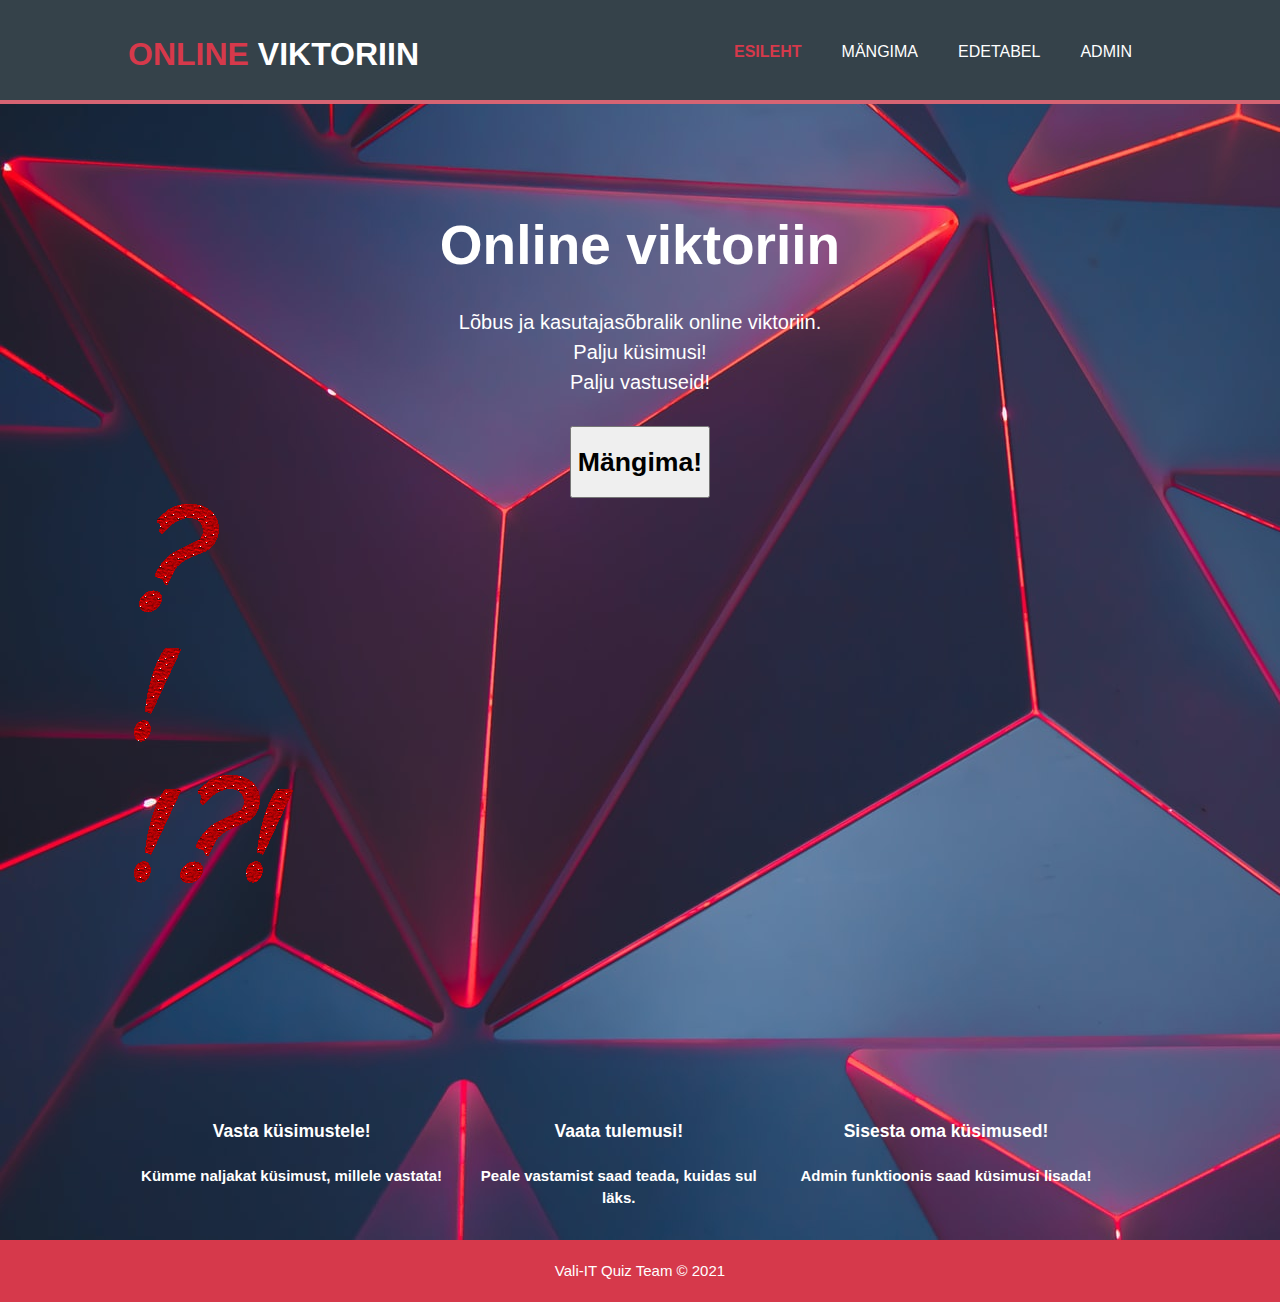
<file: src/main/resources/public/index.html>
<!DOCTYPE html>
<html>
<head>
    <meta charset="utf-8">
    <meta name="viewport" content="width=device-width">
    <meta name="description" content="Online Quiz">
    <meta name="keywords" content="quiz">
    <meta name="author" content="Annika, Erik, Lauri">
    <title>Online Viktoriin | Tere tulemast!</title>
    <link rel="stylesheet" href="./css/style.css">
</head>
<body>
<header>
    <div class="container">
        <div id="branding">
            <a href="index.html"><h1><span class="highlight">Online</span> Viktoriin</h1></a>
        </div>
        <nav>
            <ul>
                <li class="current"><a href="index.html">esileht</a></li>
                <li><a href="m2ngima.html">mängima</a></li>
                <li><a href="highscore.html">edetabel</a></li>
                <li><a href="admin.html">admin</a></li>
            </ul>
        </nav>
    </div>
</header>

<section id="showcase">
    <div class="container">
        <h1>Online viktoriin</h1>
        <p>Lõbus ja kasutajasõbralik online viktoriin.
            <br>Palju küsimusi!
            <br>Palju vastuseid!</p>
    </div>
</section>

<section id="play">
    <div>
        <nav>
            <ul>
                <a href="m2ngima.html">
                    <button class="button_2"><h1>Mängima!</h1></button>
                </a>
            </ul>
        </nav>
    </div>
</section>

<section id="boxes1">
    <div class="container">
        <div class="box">
            <img src="./img/01.gif">
        </div>
        <div class="box">
            <img src="./img/02.gif">
        </div>
        <div class="box">
            <img src="./img/03.gif">
        </div>
    </div>
</section>
<section id="boxes">
    <div class="container">
        <div class="box">
            <h3>Vasta küsimustele!</h3>
            <h4>Kümme naljakat küsimust, millele vastata!</h4>
        </div>
        <div class="box">
            <h3>Vaata tulemusi!</h3>
            <h4>Peale vastamist saad teada, kuidas sul läks.</h4>
        </div>
        <div class="box">
            <h3>Sisesta oma küsimused!</h3>
            <h4>Admin funktioonis saad küsimusi lisada!</h4>
        </div>
    </div>
</section>

<footer>
    Vali-IT Quiz Team &copy; 2021
</footer>
</body>
</html>
</file>
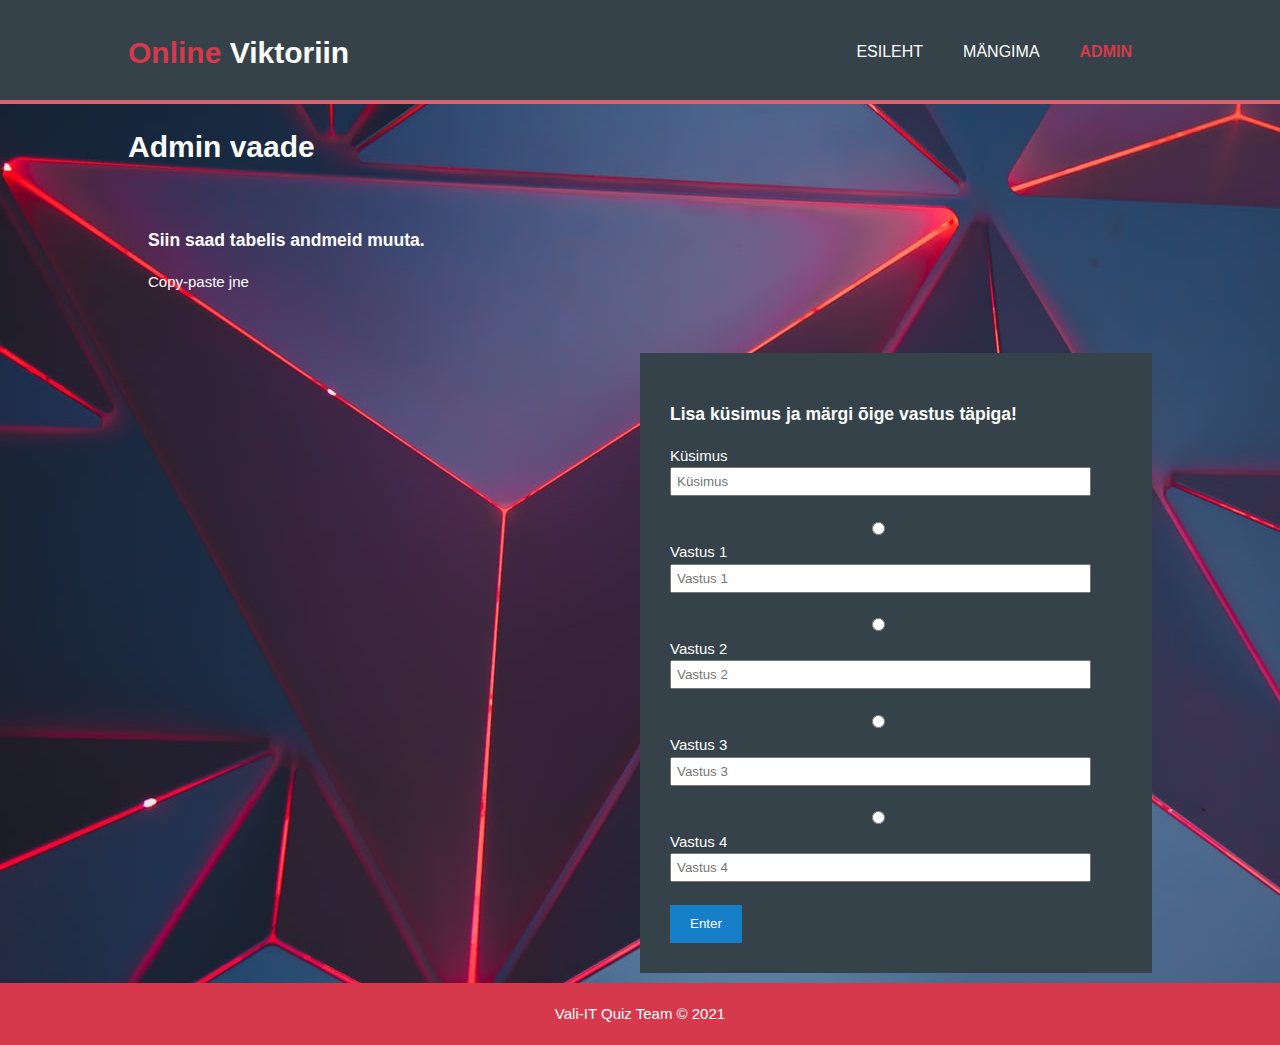
<file: src/main/resources/public/admin.html>
<!DOCTYPE html>
<html>
<head>
    <meta charset="utf-8">
    <meta name="viewport" content="width=device-width">
    <meta name="description" content="Online Quiz">
    <meta name="keywords" content="quiz">
    <meta name="author" content="Annika, Erik, Lauri">
    <title>Online Viktoriin | Admin</title>
    <link rel="stylesheet" href="./css/style.css">
</head>
<body>
<header>
    <div class="container">
        <div id="branding">
            <h1><span class="highlight">Online</span> Viktoriin</h1>
        </div>
        <nav>
            <ul>
                <li><a href="index.html">esileht</a></li>
                <li><a href="m2ngima.html">mängima</a></li>
                <li class="current"><a href="admin.html">admin</a></li>
            </ul>
        </nav>
    </div>
</header>


<section id="main">
    <div class="container">
        <article id="main-col">
            <h1 class="page-title">Admin vaade</h1>
            <ul id="services">
                <li>
                    <h3>Siin saad tabelis andmeid muuta.</h3>
                    <p>Copy-paste jne</p>
                </li>
            </ul>
        </article>

        <aside id="sidebar">
            <div class="dark">
                <h3>Lisa küsimus ja märgi õige vastus täpiga!</h3>
                <form class="quote">
                    <div>
                        <label>Küsimus</label><br>
                        <input id="question_insert" type="text" placeholder="Küsimus">
                    </div>
                    <br>
                    <div>
                        <input type="radio" id="true1" name="checker" value=1>
                        <label for="true1"></label><br>
                    </div>
                    <div>
                        <label>Vastus 1</label><br>
                        <input id="answer1_insert" type="text" placeholder="Vastus 1">
                    </div>
                    <br>
                    <div>
                        <input type="radio" id="true2" name="checker" value=1>
                        <label for="true2"></label><br>
                    </div>
                    <div>
                        <label>Vastus 2</label><br>
                        <input id="answer2_insert" type="text" placeholder="Vastus 2">
                    </div>
                    <br>
                    <div>
                        <input type="radio" id="true3" name="checker" value=1>
                        <label for="true3"></label><br>
                    </div>
                    <div>
                        <label>Vastus 3</label><br>
                        <input id="answer3_insert" type="text" placeholder="Vastus 3">
                    </div>
                    <br>
                    <div class="radio_1">
                        <input type="radio" id="true4" name="checker" value=1>
                        <label for="true4"></label><br>
                    </div>
                    <div>
                        <label>Vastus 4</label><br>
                        <input id="answer4_insert" type="text" placeholder="Vastus 4">
                    </div>
                    <br>
                    <!--<button id="enter_question_with_answers" class="button_1" type="button">Enter</button>-->
                    <button class="button_1" type="button" onclick="startTheAdding()">Enter</button>
                </form>
            </div>
        </aside>
    </div>
</section>

<script>

    let postUrl = '/quiz/addQuestionAndAnswers'

    function startTheAdding() {

        let ele = document.getElementsByName('checker');
        let hasCheckedElement = false;
        for (let i = 0; i < ele.length; i++) {
            if (ele[i].checked) {
                addQuestionAndAnswers(i)
                hasCheckedElement = true
                break;
            }
        }
        if (!hasCheckedElement) {
            alert("Vali õige vastus!")
        }
    }

    function addQuestionAndAnswers(selected) {
        let questionAndAnswers = {
            questionText: document.getElementById("question_insert").value,

            answer1: document.getElementById("answer1_insert").value,
            answer1value: false,
            answer2: document.getElementById("answer2_insert").value,
            answer2value: false,
            answer3: document.getElementById("answer3_insert").value,
            answer3value: false,
            answer4: document.getElementById("answer4_insert").value,
            answer4value: false,
        }
        if (selected == 0) {
            questionAndAnswers.answer1value = true
        } else if (selected == 1) {
            questionAndAnswers.answer2value = true
        } else if (selected == 2) {
            questionAndAnswers.answer3value = true
        } else if (selected == 3) {
            questionAndAnswers.answer4value = true
        }

        fetch(postUrl,
            {
                method: 'POST',
                headers: {
                    'Content-type': 'application/json'
                },
                body: JSON.stringify(questionAndAnswers)
            })
    }


</script>

<footer>
    Vali-IT Quiz Team &copy; 2021
</footer>
</body>
</html>
</file>
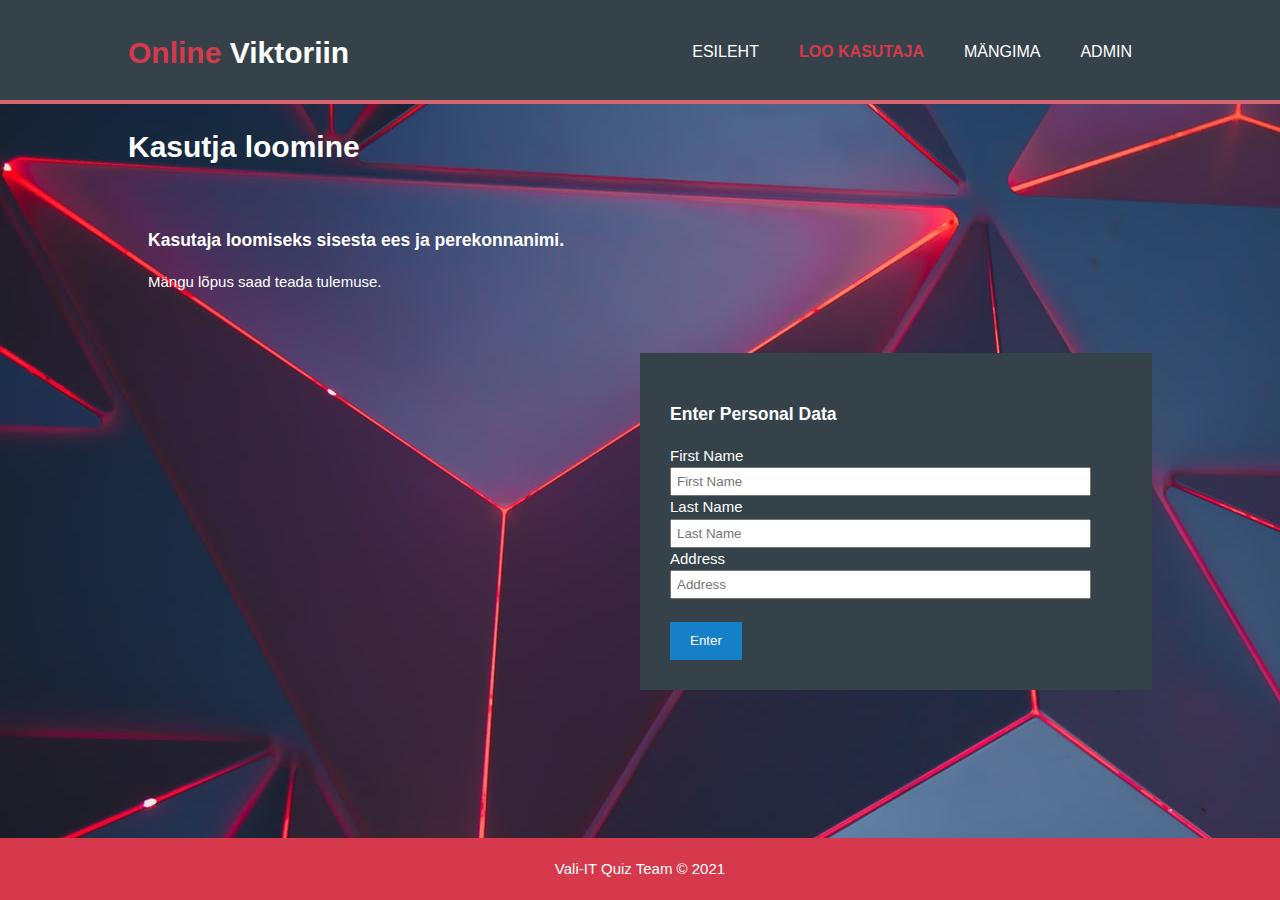
<file: src/main/resources/public/lookasutaja.html>
<!DOCTYPE html>
<html>
<head>
    <meta charset="utf-8">
    <meta name="viewport" content="width=device-width">
    <meta name="description" content="Online Quiz">
    <meta name="keywords" content="quiz">
    <meta name="author" content="Annika, Erik, Lauri">
    <title>Online Viktoriin | Loo kasutaja</title>
    <link rel="stylesheet" href="./css/style.css">
</head>
<body>
<header>
    <div class="container">
        <div id="branding">
            <h1><span class="highlight">Online</span> Viktoriin</h1>
        </div>
        <nav>
            <ul>
                <li><a href="index.html">esileht</a></li>
                <li class="current"><a href="lookasutaja.html">loo kasutaja</a></li>
                <li><a href="m2ngima.html">mängima</a></li>
                <li><a href="admin.html">admin</a></li>
            </ul>
        </nav>
    </div>
</header>


<section id="main">
    <div class="container">
        <article id="main-col">
            <h1 class="page-title">Kasutja loomine</h1>
            <ul id="services">
                <li>
                    <h3>Kasutaja loomiseks sisesta ees ja perekonnanimi.</h3>
                    <p>Mängu lõpus saad teada tulemuse.</p>
                </li>
            </ul>
        </article>

        <aside id="sidebar">
            <div class="dark">
                <h3>Enter Personal Data</h3>
                <form class="quote">
                    <div>
                        <label>First Name</label><br>
                        <input id="firstName" type="text" placeholder="First Name">
                    </div>
                    <div>
                        <label>Last Name</label><br>
                        <input id="lastName" type="text" placeholder="Last Name">
                    </div>
                    <div>
                        <label>Address</label><br>
                        <input id="address" type="text" placeholder="Address">
                    </div>
                    <br>
                    <button id="enter_customer" class="button_1" type="button">Enter</button>
                </form>
            </div>
        </aside>
    </div>
</section>



<script>

    let postUrl = '/banker/withdrawMoney'


    function withdrawMoney() {
        let withdraw = {
            account: document.getElementById("account_withdraw").value,
            amount: document.getElementById("amount_withdraw").value,
        }
        fetch(postUrl,
            {
                method: 'POST',
                headers: {
                    'Content-type': 'application/json'
                },
                body: JSON.stringify(withdraw)
            })
        /*.then(result => result.text())
        .then(function (result) {
        });*/
    }

    let element = document.getElementById("enter_withdraw");
    element.addEventListener("click", withdrawMoney)


</script>
<footer>
    Vali-IT Quiz Team &copy; 2021
</footer>
</body>
</html>
</file>
<file: src/main/resources/public/css/style.css>
html {
    height: 100%;
}

body {
    font: 15px/1.5 "Tahoma", Helvetica, sans-serif;
    padding: 0;
    margin: 0;
    /*background-color: #f4f4f4;*/
    /*background: url('../img/taust.jfif') no-repeat 0 -400px;*/
    background: url('../img/taust.jfif') 0 -60px;

    min-height: 100%;
    display: flex;
    flex-direction: column;
}

/* Global styles start with a dot. */

.container {
    width: 80%;
    margin: auto;
    overflow: hidden;
}

.container p {
    color: white;
}

.container h1 {
    color: white;
}

.container h3 {
    color: white;
}

.container h4 {
    color: white;
}

ul {
    margin: 0;
    padding: 0;
}

.radio_1 {
    /*float: left;*/
    size: 200px;
}


.button_1 {
    height: 38px;
    background: #1580c8;
    border: 0;
    padding-left: 20px;
    padding-right: 20px;
    color: #ffffff;
}

.dark {
    padding: 30px;
    background: #35424a;
    color: #ffffff;
    margin-top: 10px;
    margin-bottom: 10px;
}

/* Header **/
header {
    background: #35424a;
    color: #ffffff;
    padding-top: 30px;
    min-height: 70px;
    border-bottom: #d66473 4px solid;
}

header a {
    color: #ffffff;
    text-decoration: none;
    text-transform: uppercase;
    font-size: 16px;
}

header li {
    float: left;
    display: inline;
    padding: 0 20px 0 20px;
}



header #branding {
    float: left;
}

header #branding h1 {
    margin: 0;
}

header nav {
    float: right;
    margin-top: 10px;
}

header .highlight, header .current a {
    color: #d6394b;
    font-weight: bold;
}

header a:hover {
    color: #3997d6;
    font-weight: bold;
}

/* Showcase is a section name */
#showcase {

    /*min-height: 400px;*/
    min-height: 100%;
    /* the two dots .. go out from the css folder and then img goes into the img*/
    /*0 is on the x axis, -400px is on the y axis, - goes up, + goes down, px is pixels*/
    object-fit: fill;
    /*background: url('../img/taust.jfif') no-repeat 0 -400px;*/
    text-align: center;
    color: #ffffff;
}


/*This affects all the h1 tags in the showcase section*/
#showcase h1 {
    margin-top: 100px;
    font-size: 55px;
    margin-bottom: 10px;
}

/*This affects all the paragraphs in the showcase section*/
#showcase p {
    font-size: 20px;
}

#play {
    min-height: 100%;
    object-fit: fill;
    text-align: center;
    color: #ffffff;
    font-size: 50px;
}


/* This selects the boxes section */
#boxes {
    margin-top: 180px;
}

/*This selects the div class box from the section called boxes.
Since they are all the same class multiple box div can be edited
with the same code.*/
#boxes .box {
    float: left;
    text-align: center;
    width: 30%;
    padding: 10px;

}

/*This code selects the pictures in the box div*/
#boxes .box img {
    width: 90px;

}

/* Sidebar */
aside#sidebar {
    float: right;
    width: 50%;
    margin-top: 10px;
}

aside#sidebar .quote input, aside#sidebar .quote textarea {
    width: 90%;
    padding: 5px;
}

/* Main-col */
article#main-col {
    float: left;
    width: 65%;
}

/* Services */
ul#services li {
    list-style: none;
    padding: 20px;
    /*border: #cccccc solid 1px;*/
    margin-bottom: 5px;
    /*background: #e6e6e6;*/
}

footer {
    padding: 20px;
    color: #ffffff;
    background-color: #d6394b;
    text-align: center;
    margin-top: auto;

}

/* Media Queries */
@media (max-width: 768px) {
    header #branding,
    header nav,
    header nav li,
    /*body nav,*/
    /*body nav li,*/
    #newsletter h1,
    #newsletter form,
    #boxes .box,
    article#main-col,
    aside#sidebar {
        float: none;
        text-align: center;
        width: 100%;
    }

    header {
        padding-bottom: 20px;
    }

    #showcase h1 {
        margin-top: 40px;
    }

    #newsletter button, .quote button {
        display: block;
        width: 100%;
    }

    #newsletter form input[type="email"], .quote input, .quote textarea {
        width: 100%;
        margin-bottom: 5px;
    }
}
</file>
